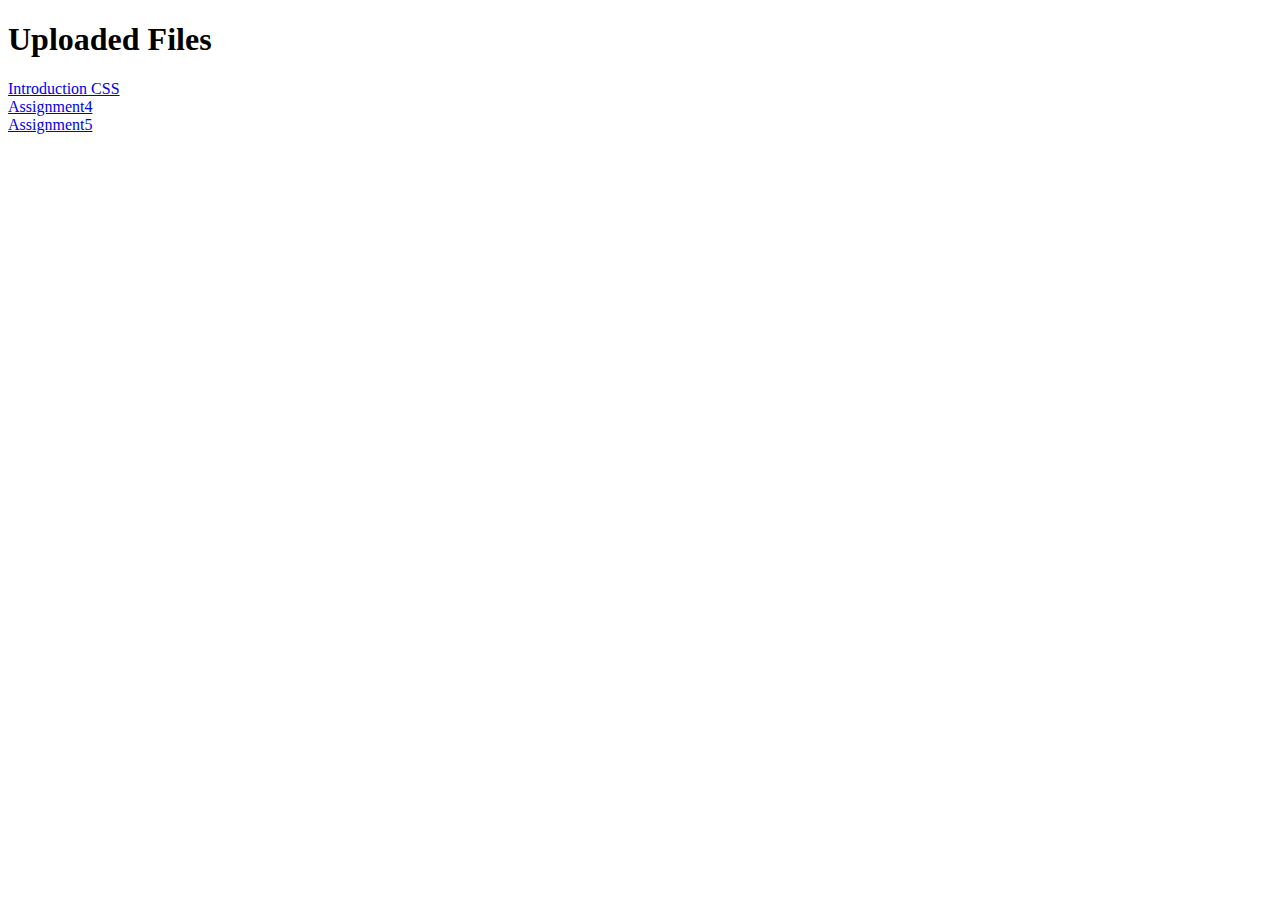
<file: index.html>
<!doctype html>
<html>
  <head>
    <title>Index</title>

    
 </head>
<body >
  <div>
  <h1> Uploaded Files</h1>
  </div>
  <div>
    <a href="introduction css.html"  target="_blank" > Introduction CSS </a> <br>
  </div>
  <div>
    <a href="assignment4.html" target="_blank">Assignment4</a>  <br>
  </div>
  <div>
    <a href="assignment5.html" target="_blank">Assignment5</a>
    </div>
</body>
</html>
</file>
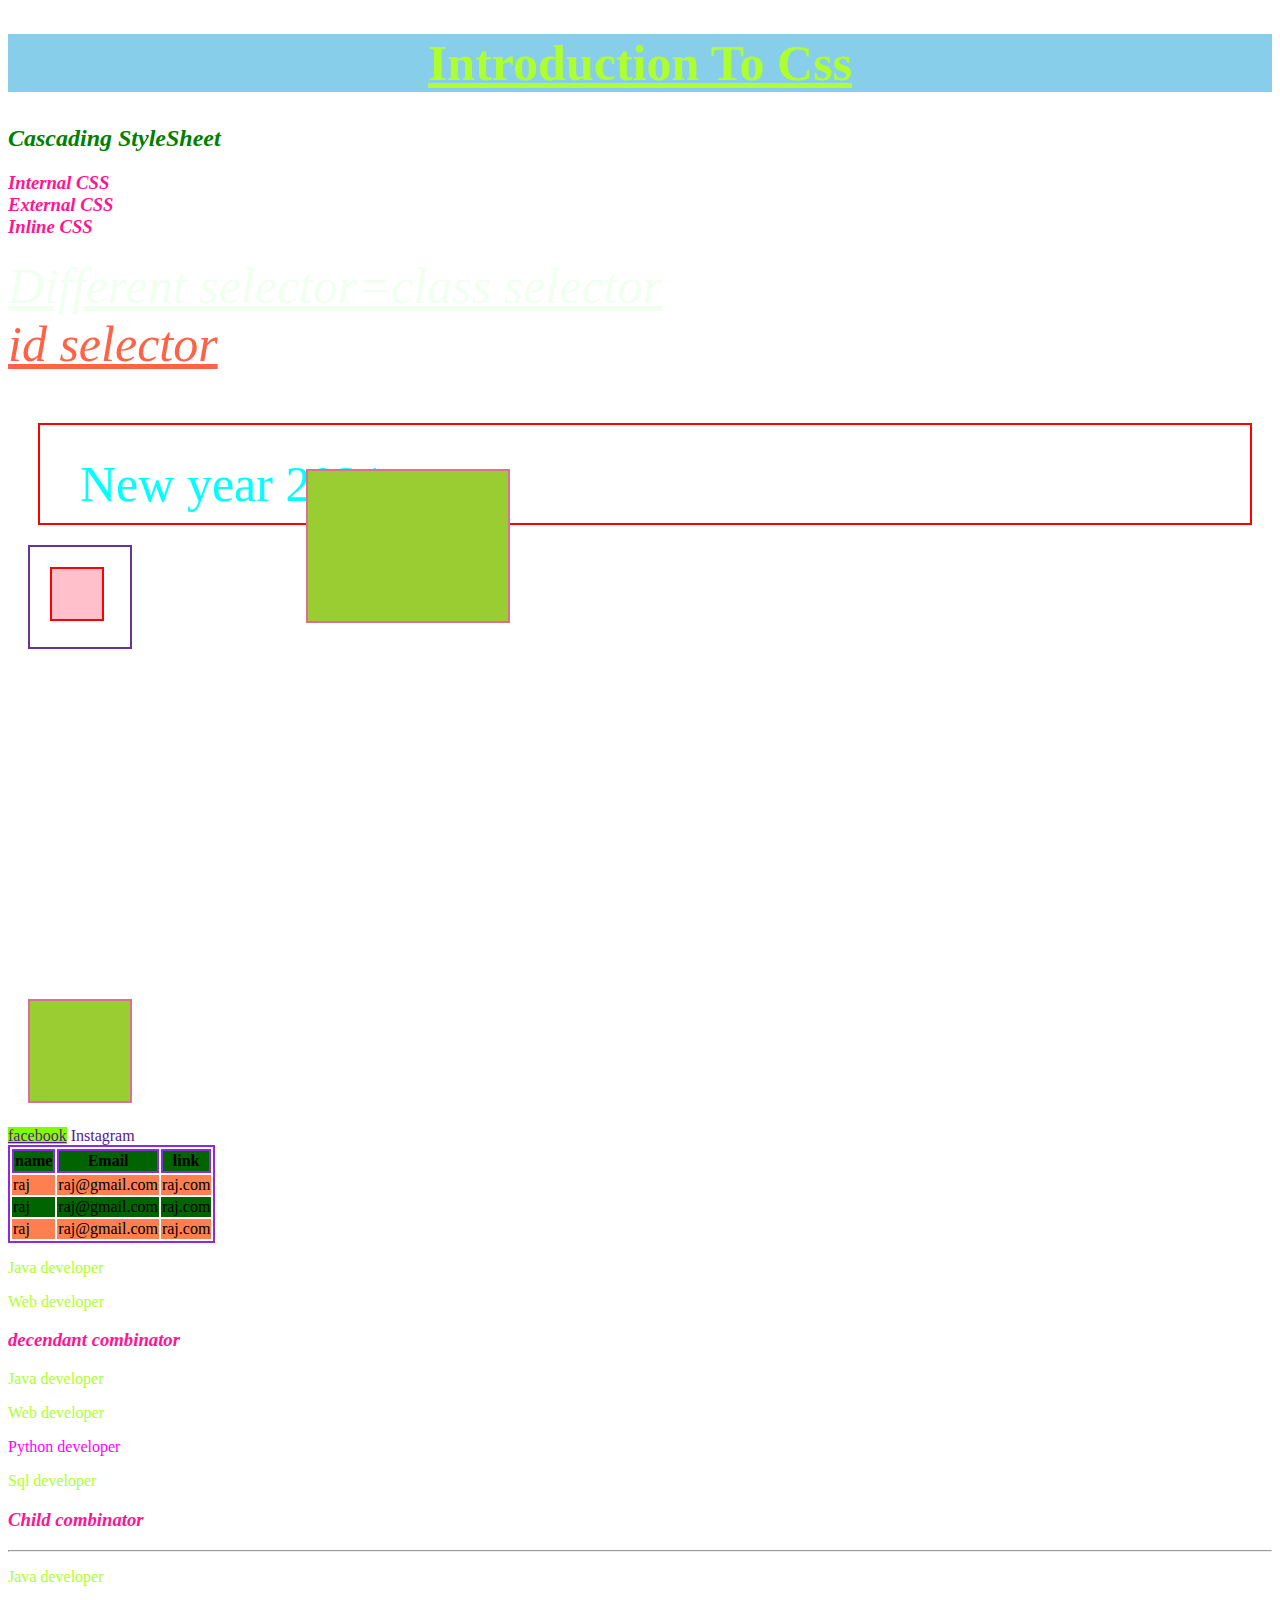
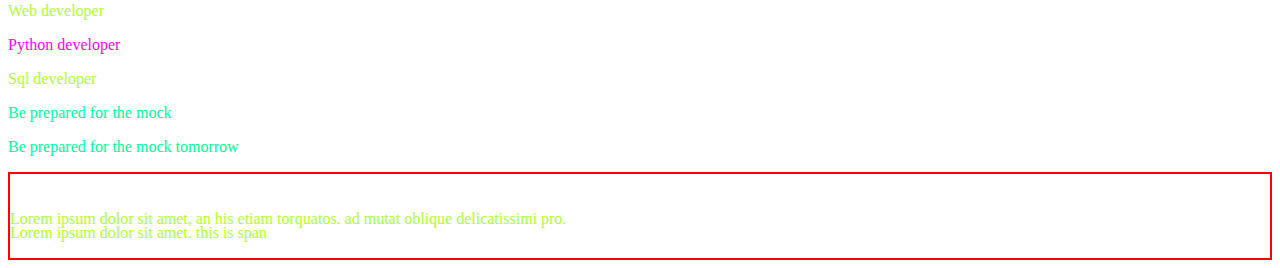
<file: introduction css.html>
<!doctype html>
<html>
    <head>
        <title> css</title>

        <link rel="StyleSheet"
        href="Basic External.css">

    </head>
    <body background="C:\Users\Admin\Desktop\images (1).jpg"> 
        <h1>Introduction to css</h1>
        <h2 style="color:green"> Cascading  StyleSheet</h2>
        <h3><div>Internal CSS</div>
             <div>External CSS</div>
             <div>Inline CSS</div>
        </h3>
        <div class="a">
            Different selector=class selector
        </div>

        <div id="banner">
            id selector
        </div>


        <div class="new">New year 2021</div>

        <div class= "box1">
            <div class= "box2" ></div>
        </div>
        <div class="box3"></div>

        
       <div class="box4"></div>

        <br/>
        <a class="hyper"href="">facebook</a>
        <a class="insta"href="">Instagram</a>

        <br/>
        <div >
        <table>
            <tr> 
               <th> name </th>
               <th> Email </th>
               <th>link</th>
              </tr>
            <tr>
                <td>raj</td>
                <td> raj@gmail.com</td>
                <td> raj.com</td>
            </tr>

            <tr>
                <td>raj</td>
                <td> raj@gmail.com</td>
                <td> raj.com</td>
            </tr>

            <tr>
                <td>raj</td>
                <td> raj@gmail.com</td>
                <td> raj.com</td>
            </tr>
        </table>
    </div>

    <div class="comb">
        <p> Java developer</p>
        <p> Web developer</p>
       
    </div>

    <!-- <div >
        <p class="comb"> Java developer</p>  //also use like this
        <p class="comb"> Web developer</p>
        <h6> jee developer</h6>
    </div> -->
<h3>decendant combinator</h3>
    <div >
        <p> Java developer</p>
        <p> Web developer</p>
        <span>
            <p> Python developer</p>
        </span>
        <p> Sql developer</p>
       
    </div>
<h3> Child combinator</h3>
<hr>
    <div >
        <p> Java developer</p>
        <p> Web developer</p>
        <span>
            <p> Python developer</p>
        </span>
        <p>Sql developer</p>
       
    </div>
    <p> Be prepared for the mock</p>
    <p> Be prepared for the mock tomorrow</p>

    <!--position-->
    <div class="pos">
        <p class="one">Lorem ipsum dolor sit amet, an his etiam torquatos.  ad mutat oblique delicatissimi pro.</p></p>
        <p class="two">Lorem ipsum dolor sit amet.<span> this is span </span></p>

    </div>


    
    </body>
</html>
</file>
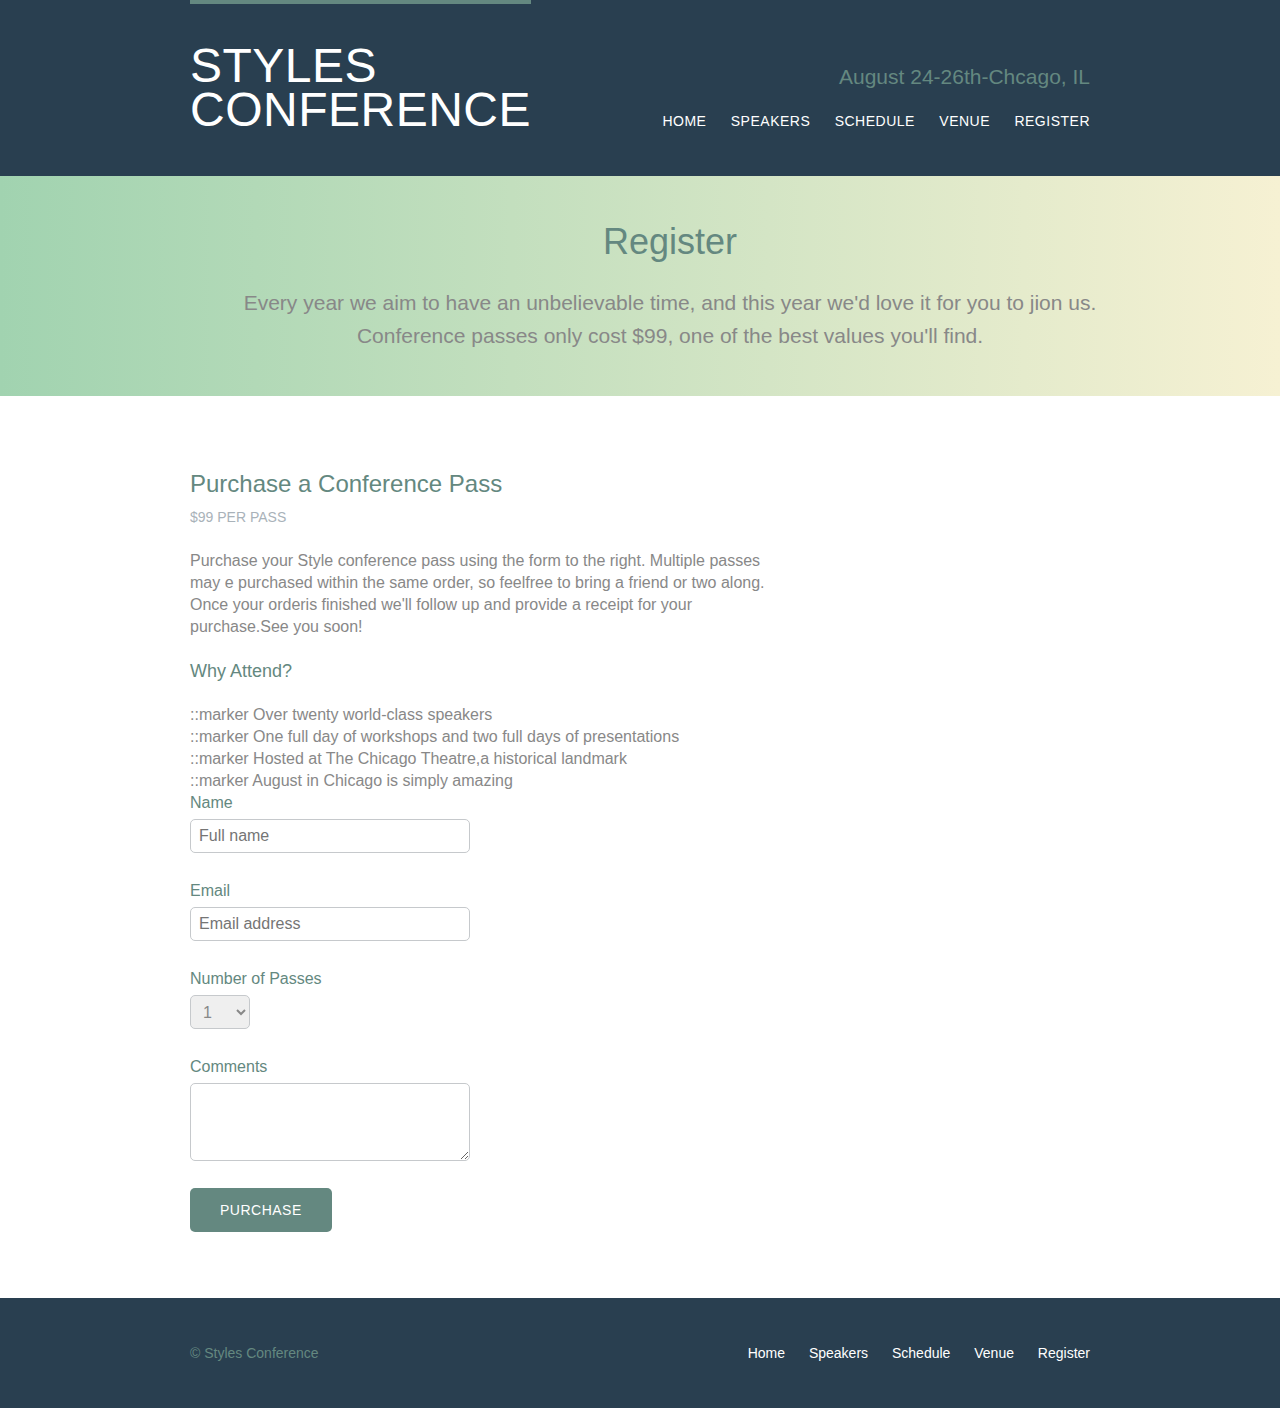
<file: register.html>
<!DOCTYPE html>
<html>
    <head>
        <meta charset="utf-8">
        <title>Styles Conference</title>
        <link rel="stylesheet" type="text/css" href="stylesheet5.css">
       
    </head>
    <body>
        <header class="primary-header container group">
            <h1 class="logo">
                <a href="assignment5.html">
                    styles 
                    <br>
                    Conference
                </a>
            </h1>
<h3 class="tagline">August 24-26th-Chcago, IL</h3>
<nav class="nav primary-nav">
    <ul>
        <li>
            <a href="assignment5.html">Home</a>
        </li>
        <li>
            <a href="speakers.html">Speakers</a>
        </li>
        <li>
            <a href="schedule.html">Schedule</a>
        </li>
        <li>
            <a href="venue.html">Venue</a>
        </li>
        <li>
            <a href="register.html">Register</a>
        </li>
    </ul>
</nav>
        </header>
        <section class="row-alt">
            <div class="lead container">
                <div class="container">
                    <h1>Register</h1>
                    <p>
                        Every year we aim to have an unbelievable time, and this year we'd love it for you
                        to jion us. Conference passes only cost $99, one of the best values you'll find.
                    </p>
                </div>

            </div>
        </section>
        <section class="row">
            <div class="grid">
                <section class="col-2-3">
                    <h2>Purchase a Conference Pass</h2>
                    <h5>$99 per Pass</h5>
                    <p>
                        Purchase your Style conference pass using the form to the right. Multiple passes may e purchased 
                        within the same order, so feelfree to bring a friend or two along. Once your orderis finished we'll
                        follow up and provide a receipt for your purchase.See you soon!

                    </p>
                    <h4>Why Attend?</h4>
                    <ul class="Why-attend">
                        <li>
                            ::marker
                            Over twenty world-class speakers
                        </li>
                        <li>
                            ::marker
                          One full day of workshops and two full days of presentations
                        </li>
                        <li>
                            ::marker
                           Hosted at The Chicago Theatre,a historical landmark
                        </li>
                        <li>
                            ::marker
                            August in Chicago is simply amazing
                        </li>
                    </ul>
                </section>
                        
                        
                  <form class="col-1-3" action="#" method="post">
                      <fieldset class="register-group">
                          <label>

                            Name

                            <input type="text" name="name" placeholder="Full name" required>
                          </label>
                          <label>

                            Email

                            <input type="email" name="email" placeholder="Email address" required>
                          </label>
                          <label>

                            Number of Passes

                            <select name="quantity" required>
                                <option value="1" selected>1</option>
                                <option value="2">2</option>
                                <option value="3">3</option>
                                <option value="4">4</option>
                                <option value="5">5</option>
                            </select>
                          </label>
                          <label>

                            Comments
                            <textarea name="comments"></textarea>
                          </label>
                      </fieldset>
                      <input class="btn btn-default" type="submit" name="submit" value="Purchase">
                  </form>      
                </div>
            </section>
            <footer class="primary-footer container group">
                <!-- ::before -->
                <small>&copy Styles Conference</small>
                <nav class="nav">
                    <ul>
                        <li>
                            <a href="assignment5.html">Home</a>
                        </li>
                        <li>
                            <a href="speakers.html">Speakers</a>
                        </li>
                        <li>
                            <a href="schedule.html">Schedule</a>
                        </li>
    
                        <li>
                            <a href="venue.html">Venue</a>
                        </li>
                        <li>
                            <a href="register.html">Register</a>
                        </li>
                    </ul>
                </nav>
                <!-- ::after -->
            </footer>
        </body>
    </html>
</file>
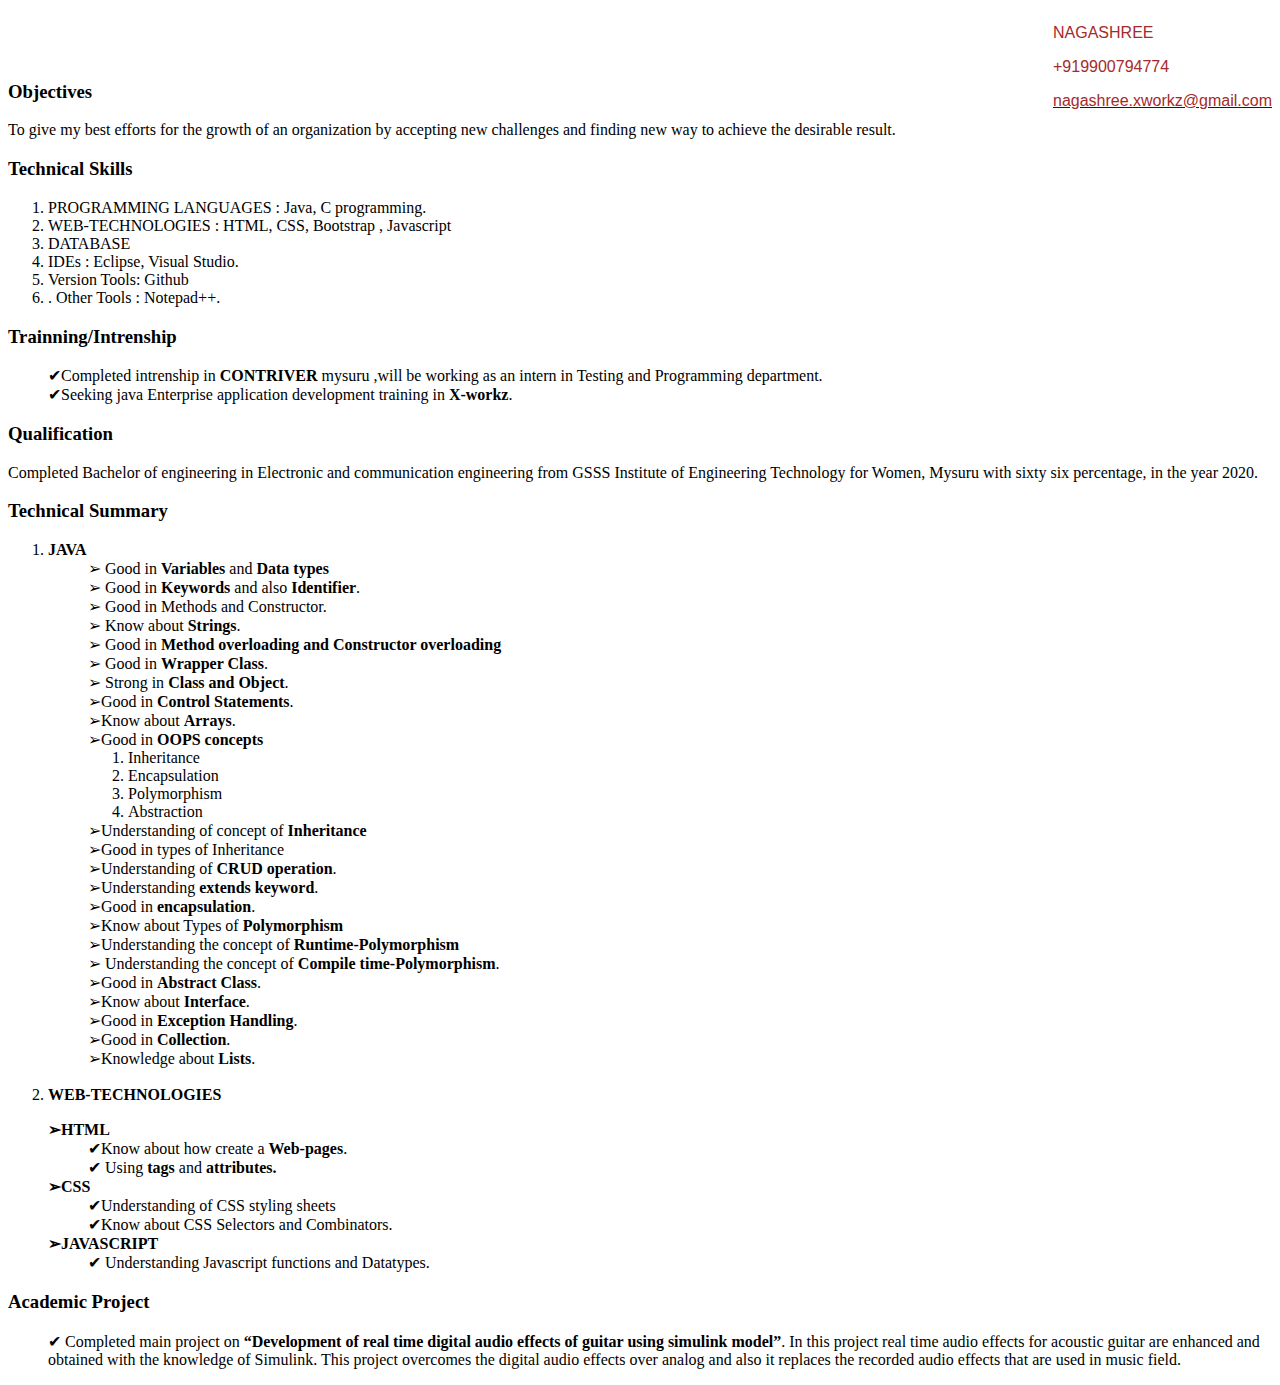
<file: Resume.html>
<html>
 <head>
<link type="text/css" rel="stylesheet" href="Resume.css"/>
<title>Resume</title> 
</head>
<body>

<div class="right">
<div class="rig">
    <p id="name"> NAGASHREE</p>
    <p id="number">+919900794774</p>
    <a href="mailto:nagashree.xworkz@gmail.com" target="_blank">
    <p id="email">nagashree.xworkz@gmail.com</p></a><br>
</div><br>
</div><br>
<div class="right"><br>
     
            <h3>Objectives</h3>
            <p>
                To give my best efforts for the growth of an organization by accepting new challenges and finding
                new way to achieve the desirable result.
            </p>
            <h3>Technical Skills</h3>
            <p>
            <ol>
                <li>PROGRAMMING LANGUAGES : Java, C programming.</li>
                <li>WEB-TECHNOLOGIES : HTML, CSS, Bootstrap , Javascript</li>
                <li>DATABASE</li>
                <li>IDEs : Eclipse, Visual Studio.</li>
                <li>Version Tools: Github</li>
                <li>. Other Tools : Notepad++.</li>
            </ol>
            </p>
           
            <h3>Trainning/Intrenship</h3>
            <p>
            <ul >
                <li > &#10004;Completed intrenship in <b>CONTRIVER</b> mysuru ,will be working as an intern in Testing and
                    Programming department.</li>
                    <li> &#10004;Seeking java Enterprise application development training in <b>X-workz</b>.</li>
            </ul>

            <h3>Qualification</h3>
            <p>
                Completed Bachelor of engineering in Electronic and communication engineering from GSSS Institute of
                Engineering Technology for Women, Mysuru with sixty six percentage, in the year 2020.
            </p>

            <h3>Technical Summary</h3>
            <p>
                <ol>
                    <li><b>JAVA</b></li>
            <ul>
                <li> &#10146; Good in <b>Variables</b> and <b>Data types</b></li>
                <li> &#10146; Good in <b>Keywords</b> and also <b>Identifier</b>.</li>
                <li> &#10146; Good in Methods and Constructor. </li>
                <li> &#10146; Know about <b>Strings</b>. </li>
                <li> &#10146; Good in <b>Method overloading and Constructor overloading </b></li>
                <li> &#10146; Good in <b>Wrapper Class</b>.</li>
                <li> &#10146; Strong in <b>Class and Object</b>. </li>
                <li> &#10146;Good in <b>Control Statements</b>. </li>
                <li>&#10146;Know about <b>Arrays</b>. </li>
                <li>&#10146;Good in <b>OOPS concepts</b></li>
                
                <ol>
                    <li>Inheritance</li>
                    <li>Encapsulation</li>
                    <li>Polymorphism</li>
                    <li>Abstraction</li>
                </ol>

                <li>&#10146;Understanding of concept of <b>Inheritance</b> </li>
                <li>&#10146;Good in types of Inheritance</li>
                <li>&#10146;Understanding of <b>CRUD operation</b>. </li>
                <li>&#10146;Understanding <b>extends keyword</b>. </li>
                <li>&#10146;Good in <b>encapsulation</b>.</li>
                <li> &#10146;Know about Types of <b>Polymorphism</b></li>
                <li>&#10146;Understanding the concept of <b>Runtime-Polymorphism</b> </li>
                <li>&#10146; Understanding the concept of <b>Compile time-Polymorphism</b>. </li>
                <li>&#10146;Good in <b>Abstract Class</b>.</li>
                <li>&#10146;Know about <b>Interface</b>. </li>
                <li>&#10146;Good in <b>Exception Handling</b>. </li>
                <li>&#10146;Good in <b>Collection</b>. </li>
                <li>&#10146;Knowledge about <b>Lists</b>.
                </li>
            </ul>
<br>
            <li><b>WEB-TECHNOLOGIES</b></li>
                </ol><ul>
                    <li><b>&#10146;HTML</b></li> <ul>
                        <li> &#10004;Know about how create a <b>Web-pages</b>.</li>
                        <li> &#10004; Using <b>tags</b> and <b>attributes.</b></li>
                    </ul>
                    <li><b>&#10146;CSS</b></li>
                    <ul>
                        <li> &#10004;Understanding of CSS styling sheets</li>
                        <li> &#10004;Know about CSS Selectors and Combinators.</li>
                    </ul>
                    <li><b>&#10146;JAVASCRIPT</b></li>
                    <ul>
                        <li> &#10004; Understanding Javascript functions and Datatypes.
                        </li>
                    </ul>
                </ul>
            </p>
            <h3>Academic Project</h3>
            <p>
                <ul>
                    <li> &#10004; Completed main project on <b>“Development of real time digital audio effects of guitar
                        using simulink model”</b>. In this project real time audio effects for acoustic guitar are enhanced
                        and obtained with the knowledge of Simulink. This project overcomes the digital audio effects
                        over analog and also it replaces the recorded audio effects that are used in music field.
                        </li>
                </ul>
            </p>
        
     </div>
     
    </body>
</html>
</file>
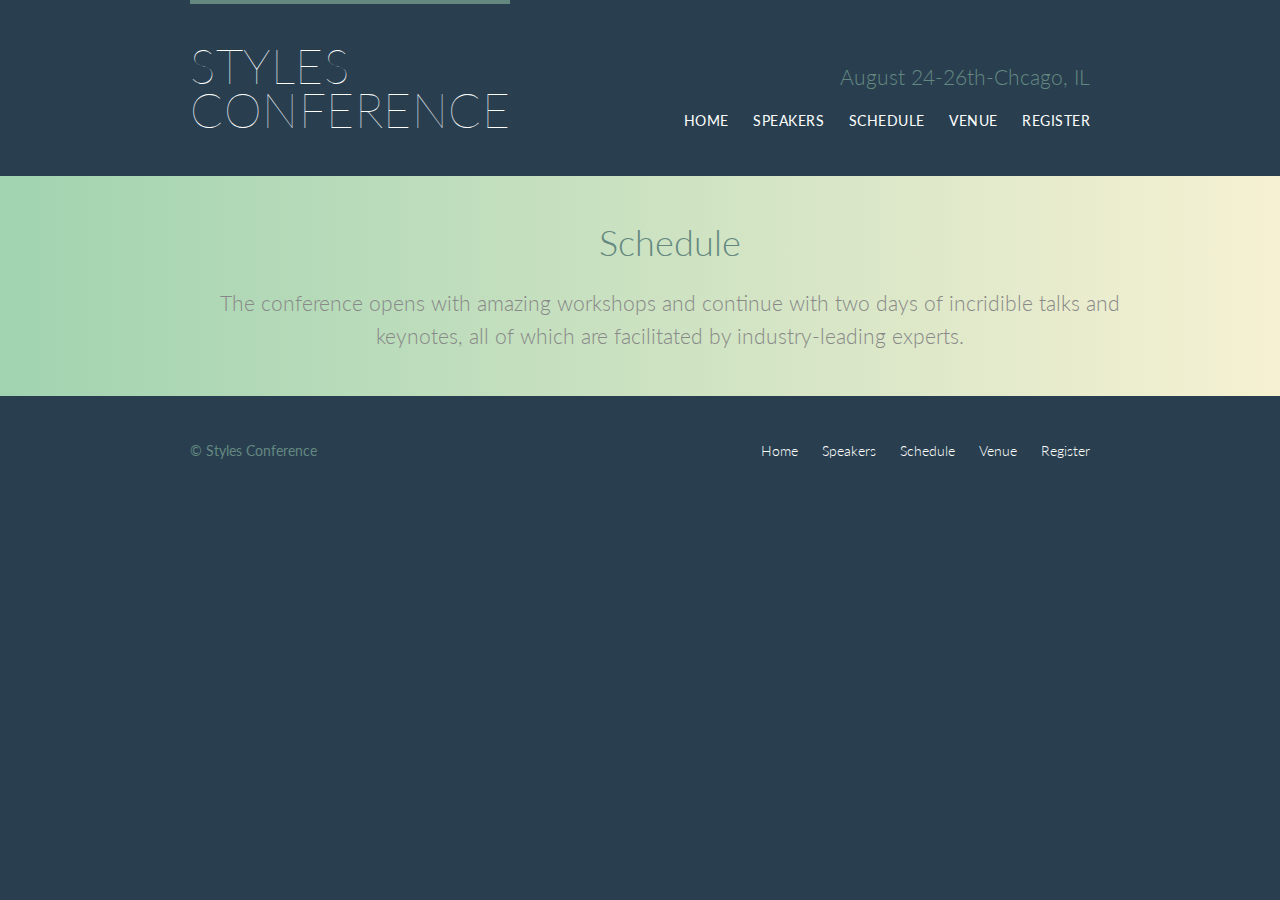
<file: schedule.html>
<!DOCTYPE html>
<html>
    <head>
        <meta charset="utf-8">
        <title>Styles Conference</title>
        <link rel="stylesheet" type="text/css" href="stylesheet5.css">
        <link href="https://fonts.googleapis.com/css?family=Lato:100,300,400" rel="stylesheet">
    </head>
    <body>
        <header class="primary-header container group">
            <!-- ::before -->
            <h1 class="logo">
                <a href="assignment5.html">
                    styles 
                    <br>
                    Conference
                </a>
            </h1>
<h3 class="tagline">August 24-26th-Chcago, IL</h3>
<nav class="nav primary-nav">
    <ul>
        <li>
            <a href="assignment5.html">Home</a>
        </li>
        <li>
            <a href="speakers.html">Speakers</a>
        </li>
        <li>
            <a href="schedule.html">Schedule</a>
        </li>
        <li>
            <a href="venue.html">Venue</a>
        </li>
        <li>
            <a href="register.html">Register</a>
        </li>
    </ul>
</nav>
<!-- ::after -->
        </header>

<section class="row-alt">
    <div class="lead container">
    <div class="container">
        <h1>Schedule</h1>
        <p>
            The conference opens with amazing workshops and continue with two days of incridible talks and 
            keynotes, all of which are facilitated by industry-leading experts.
        </p>
    </div>
</div>
</section>


<footer class="primary-footer container group">
    <!-- ::before -->
    <small>&copy Styles Conference</small>
    <nav class="nav">
        <ul>
            <li>
                <a href="assignment5.html">Home</a>
            </li>
            <li>
                <a href="speakers.html">Speakers</a>
            </li>
            <li>
                <a href="schedule.html">Schedule</a>
            </li>

            <li>
                <a href="venue.html">Venue</a>
            </li>
            <li>
                <a href="register.html">Register</a>
            </li>
        </ul>
    </nav>
    <!-- ::after -->
</footer>
</body>
</html>
</file>
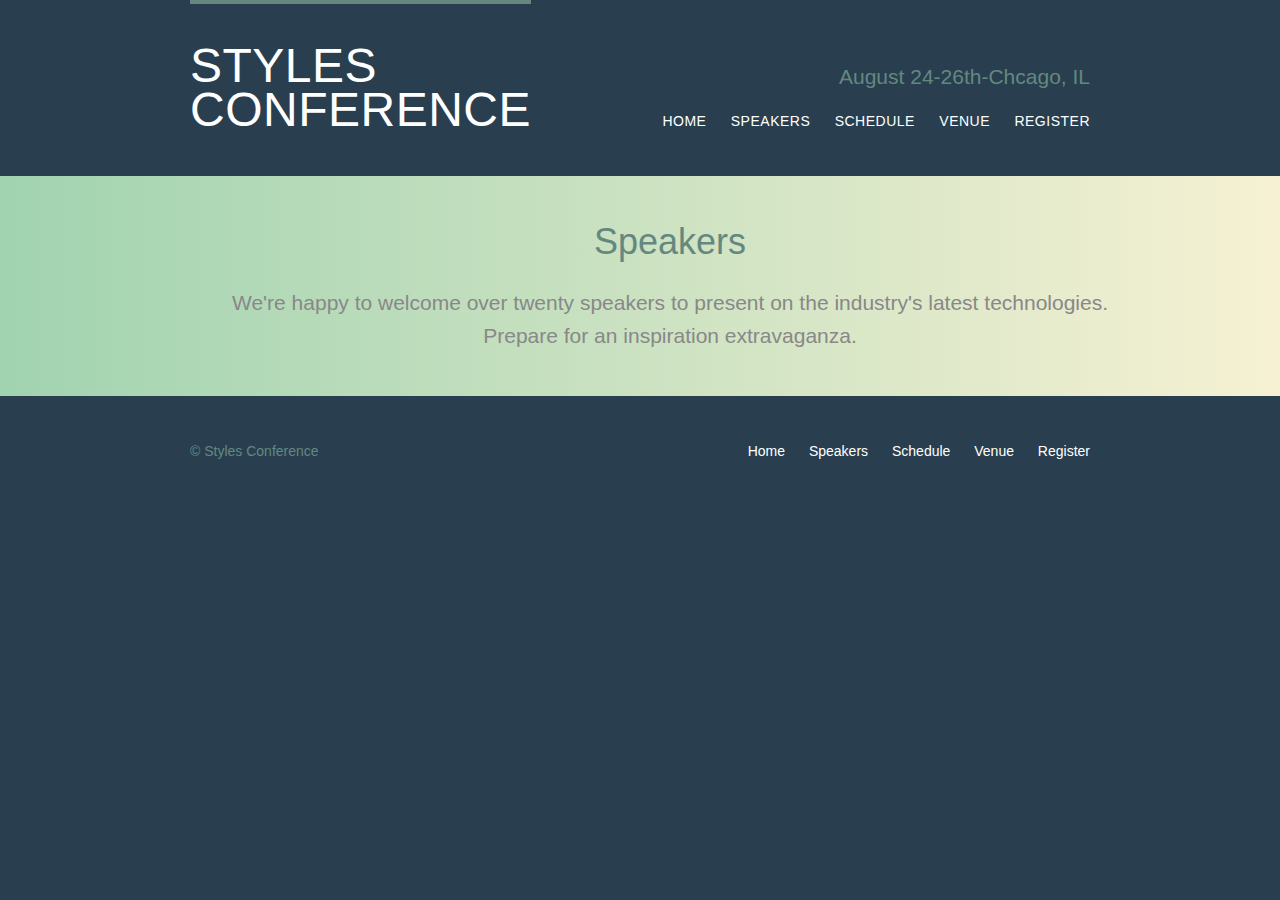
<file: speakers.html>
<!DOCTYPE html>
<html>
    <head>
        <meta charset="utf-8">
        <title>Styles Conference</title>
        <link rel="stylesheet" type="text/css" href="stylesheet5.css">
        <!-- <link href="https://fonts.googleapis.com/css?family=Lato:100,300,400" rel="stylesheet"> -->
    </head>
    <body>
        <header class="primary-header container group">
            <!-- ::before -->
            <h1 class="logo">
                <a href="assignment5.html">
                    styles 
                    <br>
                    Conference
                </a>
            </h1>
<h3 class="tagline">August 24-26th-Chcago, IL</h3>
<nav class="nav primary-nav">
    <ul>
        <li>
            <a href="assignment5.html">Home</a>
        </li>
        <li>
            <a href="speakers.html">Speakers</a>
        </li>
        <li>
            <a href="schedule.html">Schedule</a>
        </li>
        <li>
            <a href="venue.html">Venue</a>
        </li>
        <li>
            <a href="register.html">Register</a>
        </li>
    </ul>
</nav>
<!-- ::after -->
        </header>

        <section class="row-alt">
            <div class="lead container">
            <div class="container">
                <h1>Speakers</h1>
                <p>
                    We're happy  to welcome over twenty speakers to present on the industry's latest 
                    technologies. Prepare for an inspiration extravaganza.
                </p>
            </div>
        </div>
        </section>
        <footer class="primary-footer container group">
            <!-- ::before -->
            <small>&copy Styles Conference</small>
            <nav class="nav">
                <ul>
                    <li>
                        <a href="assignment5.html">Home</a>
                    </li>
                    <li>
                        <a href="speakers.html">Speakers</a>
                    </li>
                    <li>
                        <a href="schedule.html">Schedule</a>
                    </li>

                    <li>
                        <a href="venue.html">Venue</a>
                    </li>
                    <li>
                        <a href="register.html">Register</a>
                    </li>
                </ul>
            </nav>
            <!-- ::after -->
        </footer>
    </body>
</html>
</file>
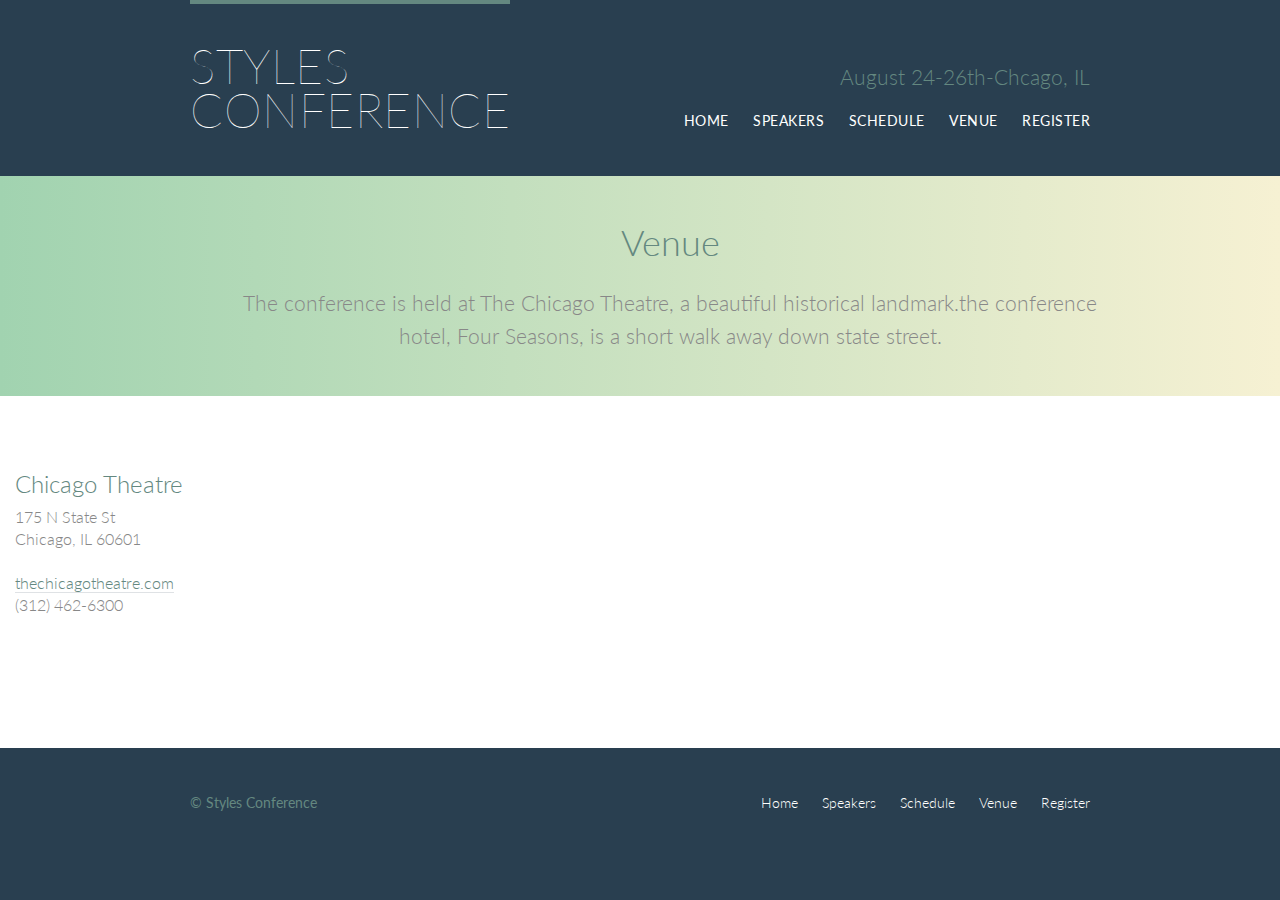
<file: venue.html>
<!DOCTYPE html>
<html>
    <head>
        <meta charset="utf-8">
        <title>Styles Conference</title>
        <link rel="stylesheet" type="text/css" href="stylesheet5.css">
        <link href="https://fonts.googleapis.com/css?family=Lato:100,300,400" rel="stylesheet">
    </head>
    <body>
        <header class="primary-header container group">
            <!-- ::before -->
            <h1 class="logo">
                <a href="assignment5.html">
                    styles 
                    <br>
                    Conference
                </a>
            </h1>
<h3 class="tagline">August 24-26th-Chcago, IL</h3>
<nav class="nav primary-nav">
    <ul>
        <li>
            <a href="assignment5.html">Home</a>
        </li>
        <li>
            <a href="speakers.html">Speakers</a>
        </li>
        <li>
            <a href="schedule.html">Schedule</a>
        </li>
        <li>
            <a href="venue.html">Venue</a>
        </li>
        <li>
            <a href="register.html">Register</a>
        </li>
    </ul>
</nav>
<!-- ::after -->
        </header>
        <section class="row-alt">
            <div class="lead container">
                <div class="container">
                <h1>Venue</h1>
                <p>
                    The conference is held at The Chicago Theatre, a beautiful historical landmark.the conference hotel,
                    Four Seasons, is a short walk away down state street.
                </p>
            </div>
        </div>
        </section>
        <section class="row">
            <div class="venue-theatre">
                <div class="col-1-3">
                    <h2>Chicago Theatre</h2>
                    <p>
                        175 N State St
                        <br>
                          Chicago, IL 60601
                    </p>
                    <p>
                        <a href="http://www.thechicagotheatre.com/">thechicagotheatre.com</a>
                        <br>
                        (312) 462-6300
                    </p>
                </div>

            </div>
        </section>
        <footer class="primary-footer container group">
            <!-- ::before -->
            <small>&copy Styles Conference</small>
            <nav class="nav">
                <ul>
                    <li>
                        <a href="assignment5.html">Home</a>
                    </li>
                    <li>
                        <a href="speakers.html">Speakers</a>
                    </li>
                    <li>
                        <a href="schedule.html">Schedule</a>
                    </li>
        
                    <li>
                        <a href="venue.html">Venue</a>
                    </li>
                    <li>
                        <a href="register.html">Register</a>
                    </li>
                </ul>
            </nav>
            <!-- ::after -->
        </footer>
        </body>
        </html>
</file>
<file: Basic External.css>
h1{
    
    font-size: 50px;                                /* comment*/ 
    text-decoration: underline;
    text-transform: capitalize;
    text-align: center;
    background-color:skyblue;
    text-decoration-color: greenyellow;
}
h1,h2{
    color:greenyellow;
}
    h2{
   /* color: chartreuse;*/
    caret-color: sandybrown;
    font-style: oblique;
    text-decoration-color: springgreen;
    text-align-last: auto;
    text-size-adjust: 78;
}
h3{
    color: deeppink;
    font-style: italic;
    text-decoration: gold;
}
.a{
    color:honeydew;
    text-decoration: underline;
    font-size: 20px;
    font-style:oblique;
    font-size:50px;
}

 /*body{
   /* background-color:darkcyan;
    background-image: url("C:\Users\Admin\Desktop\images (1).jpg") ;
    background-repeat:no-repeat;*/
   
     body  
    {  
    background-image:url("https://1.bp.blogspot.com/-sTxAHAxirGM/WVbAe2098nI/AAAAAAABENs/_I5sYMYgLOUzaIE7FfF4qdGX-hoAkq9SgCLcBGAs/s1600/Blog_20170624_113552.jpg");  
     background-size: 2000px 700px, cover;
     background-repeat: no-repeat;  
     background-attachment: fixed;  
     background-position: center;
     background-size: 100% 70%;  
    }   

    #banner{
    color:tomato;  
    text-decoration: underline;
    font-size: 20px;
    font-style:oblique;
    font-size:50px;
    }
   .new{
       color: cyan;
       font-size: 50px;
       padding: 30px 20px 10px 40px;   /*(top, right ,bottom, left)*/
       padding-right: 20px;
       border: 2px solid red;
       margin: 50px 20px 20px 30px;
   }

   .box1{
       border: 2px solid rebeccapurple;
        margin:20px;
       /* padding: 20px; */
       width: 100px;
       height: 100px;
   }

   .box2{
       border:2px solid red;
       margin: 20px;
       width: 50px;
       height: 50px;
       background-color: pink;
       display: inline-block;
     
   }

   .new:hover{
       color:red;
   }
   .box3{
    border:2px solid palevioletred;
    margin: 20px;
    width: 100px;
    height: 100px;
    background-color: yellowgreen;
    display: inline-block;

   }
   .box3:hover{
background-color:powderblue;
   }

   .box4{
    border:2px solid palevioletred;
    background-color: yellowgreen;
    /* margin-left: -8px 180px 0px 150px; */
    margin: -200px 500px 500px 150px;
    padding: 50px;
    width: 100px;
    height: 50px;
    display: inline-block;
   }

   .hyper:link{
    background-color:chartreuse;
   }
   .insta:visited{
       background-color: blue;
   }
   .insta{
       text-decoration: none;
   }

table,tr,th{
    border:2px solid blueviolet;
}

tr:nth-child(even){
    background-color: coral;
}
tr:nth-child(odd){
    background-color:darkgreen;
}
tr:nth-child(even):hover{
    background-color:darkorchid;
}
.comb{
    color: darkturquoise;
}
div p{
    color: fuchsia;
}
div>p{
    color: greenyellow;
}
div+p{
    color: indigo;
}
div~p{
    color: mediumspringgreen;
}

.pos{
    position: static;
    border: 2px solid red;
}

.one{
    position: relative;
    top:20px;
    bottom: 20px;
}
</file>
<file: Resume.css>
div
{
    border-radius: 10px;
    }

    body{
       border-style: solid 10px;
    }
    span {
        content: "\2713";
      }
      ul{
          list-style-type: none;
      }
      .rig{
          float: right;

      }


#name {
    
	font-size: 16px;
	font-family: Verdana, sans-serif;
	color: brown;
}
#number{

	font-size: 16px;
	font-family: Verdana, sans-serif;
    color: brown;

}

#email{
	font-size: 16px;
	font-family: Verdana, sans-serif;
	color: brown;
}


a:hover {
    font-weight: bold;
}


h3
{
    text-decoration: none;
}
</file>
<file: stylesheet5.css>
/* http://meyerweb.com/eric/tools/css/reset/ 
   v2.0 | 20110126
   License: none (public domain)
*/

html,
body,
div,
span,
applet,
object,
iframe,
h1,
h2,
h3,
h4,
h5,
h6,
p,
blockquote,
pre,
a,
abbr,
acronym,
address,
big,
cite,
code,
del,
dfn,
em,
img,
ins,
kbd,
q,
s,
samp,
small,
strike,
strong,
sub,
sup,
tt,
var,
b,
u,
i,
center,
dl,
dt,
dd,
ol,
ul,
li,
fieldset,
form,
label,
legend,
table,
caption,
tbody,
tfoot,
thead,
tr,
th,
td,
article,
aside,
canvas,
details,
embed,
figure,
figcaption,
footer,
header,
hgroup,
menu,
nav,
output,
ruby,
section,
summary,
time,
mark,
audio,
video {
	margin: 0;
	padding: 0;
	border: 0;
	font-size: 100%;
	font: inherit;
	vertical-align: baseline;
}


/* HTML5 display-role reset for older browsers */

article,
aside,
details,
figcaption,
figure,
footer,
header,
hgroup,
menu,
nav,
section {
	display: block;
}

body {
	line-height: 1;
}

ol,
ul {
	list-style: none;
}

blockquote,
q {
	quotes: none;
}

blockquote:before,
blockquote:after,
q:before,
q:after {
	content: '';
	content: none;
}

table {
	border-collapse: collapse;
	border-spacing: 0;
}


/*
  ========================================
  Custom styles
  ========================================
*/

body {
	background: #293f50;
	color: #888;
	font: 300 16px/22px "Lato", "Open Sans", "Helvetica Neue", Helvetica, Arial, sans-serif;
}

h1,
h2,
h3,
h4 {
	color: #648880;
}

h1 {
	font-size: 36px;
	line-height: 44px;
}

h2 {
	font-size: 24px;
	line-height: 44px;
}

h3 {
	font-size: 21px;
}

h4 {
	font-size: 18px;
}

h5 {
	color: #a9b2b9;
	font-size: 14px;
	font-weight: 400;
	text-transform: uppercase;
}

strong {
	font-weight: 400;
}

cite,
em {
	font-style: italic;
}


/*
  ========================================
  Links
  ========================================
*/

a {
	color: #648880;
	text-decoration: none;
}

a:hover {
	color: #a9b2b9;
}

p a {
	border-bottom: 1px solid #dfe2e5;
}

.primary-header a,
.primary-footer a {
	color: #fff;
}

.primary-header a:hover,
.primary-footer a:hover {
	color: #648880;
}


/*
  ========================================
  Grid
  ========================================
*/

*,
*:before,
*:after {
	-webkit-box-sizing: border-box;
	-moz-box-sizing: border-box;
	box-sizing: border-box;
}


/*.container {
  margin: 0 auto;
  padding-left: 30px;
  padding-right: 30px;
  width: 960px;
}*/

.container,
.grid {
	margin: 0 auto;
	width: 960px;
}

.container {
	padding-left: 30px;
	padding-right: 30px;
}


/*
  ========================================
  Typography
  ========================================
*/

h1,
h3,
h4,
h5,
p {
	margin-bottom: 22px;
}


/*
  ========================================
  Leads
  ========================================
*/

.lead {
	text-align: center;
}

.lead p {
	font-size: 21px;
	line-height: 33px;
}


/*
  ========================================
  Buttons
  ========================================
*/

.btn {
	border-radius: 5px;
	color: #fff;
	cursor: pointer;
	display: inline-block;
	font-weight: 400;
	letter-spacing: .5px;
	margin: 0;
	text-transform: uppercase;
}

.btn-alt {
	border: 1px solid #fff;
	padding: 10px 30px;
}

.btn-alt:hover {
	background: #fff;
	color: #648880;
}

.btn-default {
	border: 0;
	background: #648880;
	padding: 11px 30px;
	font-size: 14px;
}

.btn-default:hover {
	background: #77a198;
}


/*
  ========================================
  Home
  ========================================
*/

.hero {
	color: #fff;
	line-height: 44px;
	padding: 22px 80px 66px 80px;
	text-align: center;
}

.hero h2 {
	font-size: 36px;
}

.hero p {
	font-size: 24px;
	font-weight: 100;
}


/*
  ========================================
  Clearfix
  ========================================
*/

.group:before,
.group:after {
	content: "";
	display: table;
}

.group:after {
	clear: both;
}

.group {
	clear: both;
	*zoom: 1;
}


/*
  ========================================
  Rows
  ========================================
*/

.row,
.row-alt {
	min-width: 960px;
}

.row {
	background: #fff;
	padding: 66px 0 44px 0;
}

.row-alt {
	background: #cbe2c1;
	background: -webkit-linear-gradient(to right, #a1d3b0, #f6f1d3);
	background: -moz-linear-gradient(to right, #a1d3b0, #f6f1d3);
	background: linear-gradient(to right, #a1d3b0, #f6f1d3);
	padding: 44px 0 22px 0;
}


/*
  ========================================
  Primary header
  ========================================
*/

.logo {
	border-top: 4px solid #648880;
	float: left;
	font-size: 48px;
	font-weight: 100;
	letter-spacing: .5px;
	line-height: 44px;
	padding: 40px 0 22px 0;
	text-transform: uppercase;
}

.tagline {
	margin: 66px 0 22px 0;
	text-align: right;
}

.primary-nav {
	font-size: 14px;
	font-weight: 400;
	letter-spacing: .5px;
	text-transform: uppercase;
}


/*
  ========================================
  Primary footer
  ========================================
*/

.primary-footer {
	color: #648880;
	font-size: 14px;
	padding-bottom: 44px;
	padding-top: 44px;
}

.primary-footer small {
	float: left;
	font-weight: 400;
}

.col-1-3 {
	width: 33.33%;
}

.col-2-3 {
	width: 66.66%;
}

.col-1-3,
.col-2-3 {
	display: inline-block;
	vertical-align: top;
}

.teaser a:hover h3 {
	color: #a9b2b9;
}

.teaser img {
	border-radius: 5px;
	display: block;
	margin-bottom: 22px;
	max-width: 100%
}

.grid,
.col-1-3,
.col-2-3 {
	padding-left: 15px;
	padding-right: 15px;
}


/*
  ========================================
  Navigation
  ========================================
*/

.nav {
	text-align: right;
}

.nav li {
	display: inline-block;
	margin: 0 10px;
	vertical-align: top;
}

.nav li:last-child {
	margin-right: 0;
}


/*
  ========================================
  Speakers
  ========================================
*/

.speaker-info {
	border: 1px solid #dfe2e5;
	border-radius: 5px;
	margin-top: 88px;
	padding: 22px;
	text-align: center;
}

.speaker {
	margin-bottom: 44px;
}

.speaker-info img {
	border-radius: 50%;
	height: 130px;
	margin: -66px 0 22px 0;
	vertical-align: top;
}


/*
  ========================================
  Venue
  ========================================
*/

.venue-theatre {
	margin-bottom: 66px;
}

.venue-hotel {
	margin-bottom: 22px;
}

.venue-map {
	height: 264px;
}


/*
  ========================================
  Register
  ========================================
*/

.why-attend {
	list-style: square;
	margin: 0 0 22px 30px;
}

form {
	margin-bottom: 22px;
}

input,
select,
textarea {
	font: 300 16px/22px "Lato", "Open Sans", "Helvetica Neue", Helvetica, Arial, sans-serif;
}

.register-group label {
	color: #648880;
	cursor: pointer;
	font-weight: 400;
}

.register-group input,
.register-group select,
.register-group textarea {
	border: 1px solid #c6c9cc;
	border-radius: 5px;
	color: #888;
	display: block;
	margin: 5px 0 27px 0;
	padding: 5px 8px;
}

.register-group input,
.register-group textarea {
	width: 100%;
}

.register-group select {
	height: 34px;
	width: 60px;
}

.register-group textarea {
	height: 78px;
}


/*
  ========================================
  Schedule
  ========================================
*/

table {
	margin-bottom: 44px;
	width: 100%;
}

table:last-child {
	margin-bottom: 0;
}

th,
td {
	padding-bottom: 22px;
	vertical-align: top;
}

th {
	padding-right: 45px;
	text-align: right;
	width: 20%;
}

td {
	width: 40%;
}

thead {
	line-height: 44px;
}

thead th {
	color: #648880;
	font-size: 24px;
}

tbody th {
	color: #a9b2b9;
	font-size: 14px;
	font-weight: 400;
	padding-top: 22px;
	text-transform: uppercase;
}

tbody td {
	border-top: 1px solid #dfe2e5;
	padding-top: 21px;
}

tbody td:first-of-type {
	padding-right: 15px;
}

tbody td:last-of-type {
	padding-left: 15px;
}

tbody td:only-of-type {
	padding-left: 0;
	padding-right: 0;
}

table a {
	color: #888;
}

table h4 {
	margin-bottom: 0;
}

.schedule-offset {
	color: #a9b2b9;
}
</file>
